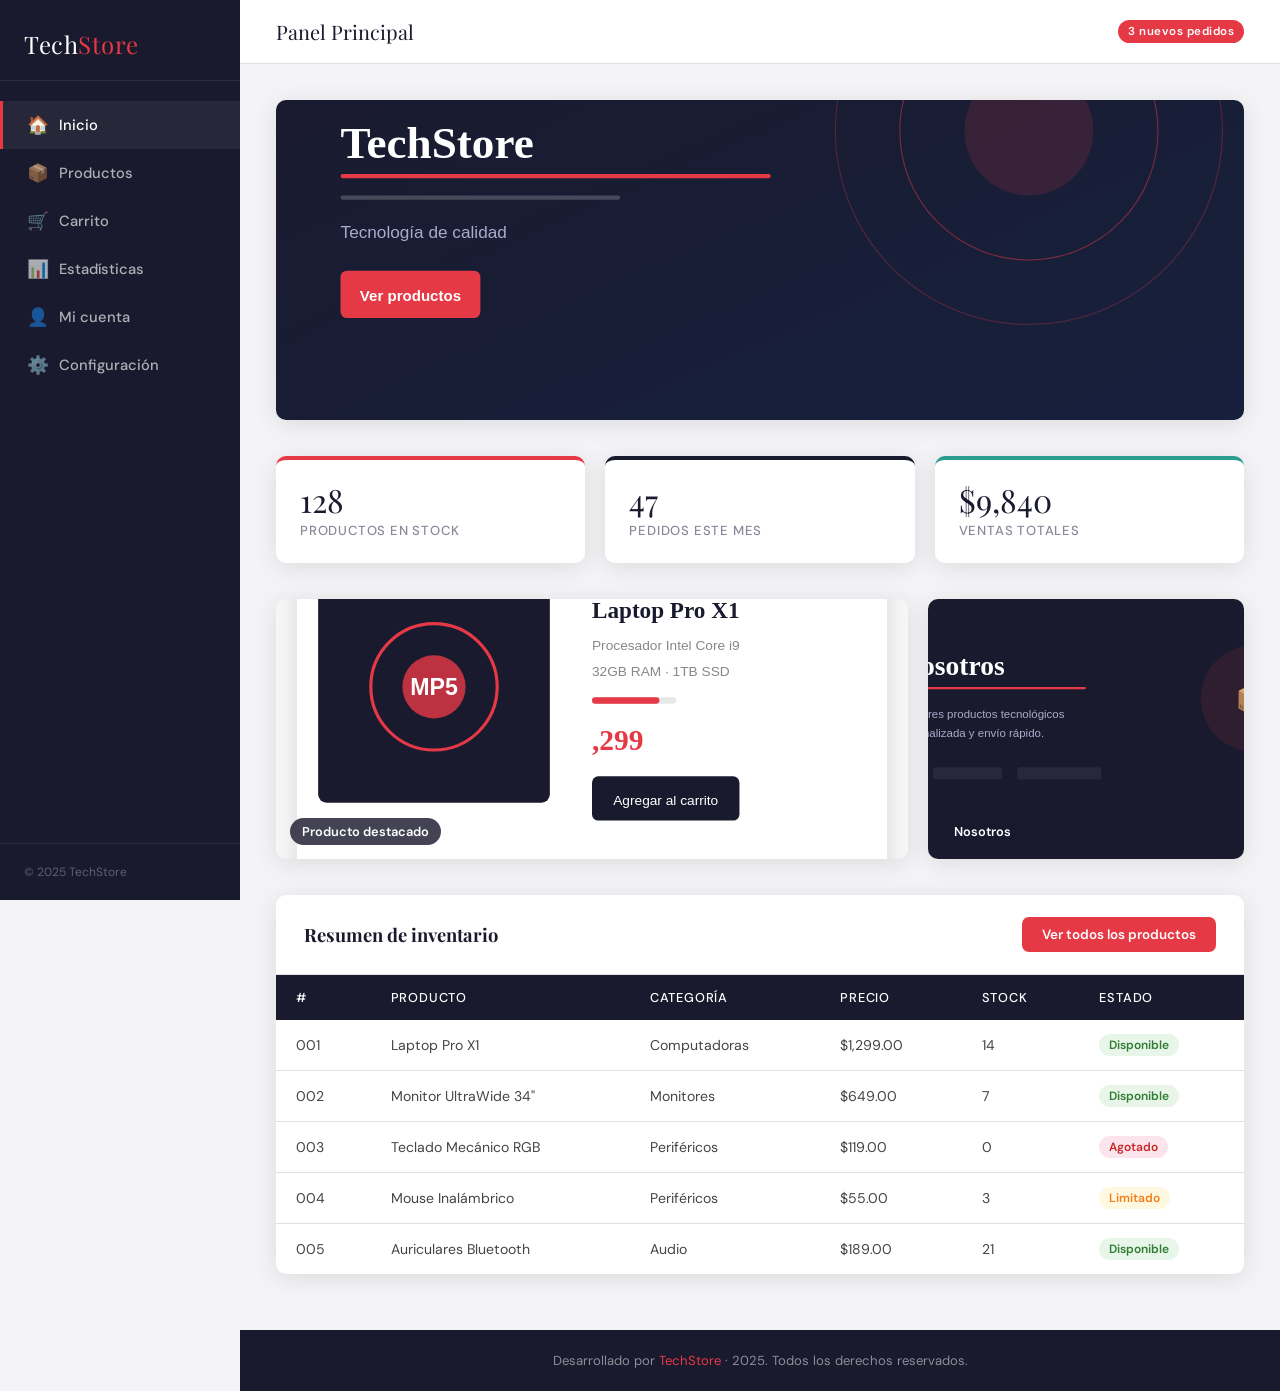
<file: index.html>
<!DOCTYPE html>
<html lang="es">
<head>
  <meta charset="UTF-8" />
  <meta name="viewport" content="width=device-width, initial-scale=1.0" />
  <title>TechStore – Inicio</title>
  <link rel="stylesheet" href="css/estilos.css" />
</head>
<body>

  <button class="menu-toggle" id="menuToggle" aria-label="Abrir menú">☰</button>
  <div class="overlay" id="overlay"></div>

  <aside class="sidebar" id="sidebar">
    <div class="sidebar-logo">
      <span>Tech<em>Store</em></span>
    </div>
    <nav class="sidebar-nav">
      <ul>
        <li><a href="index.html" class="activo"><span class="icono">🏠</span> Inicio</a></li>
        <li><a href="productos.html"><span class="icono">📦</span> Productos</a></li>
        <li><a href="#"><span class="icono">🛒</span> Carrito</a></li>
        <li><a href="#"><span class="icono">📊</span> Estadísticas</a></li>
        <li><a href="#"><span class="icono">👤</span> Mi cuenta</a></li>
        <li><a href="#"><span class="icono">⚙️</span> Configuración</a></li>
      </ul>
    </nav>
    <div class="sidebar-footer">
      &copy; 2025 TechStore
    </div>
  </aside>

  <div class="contenido">

    <header class="topbar">
      <span class="topbar-titulo">Panel Principal</span>
      <div class="topbar-acciones">
        <span class="badge">3 nuevos pedidos</span>
      </div>
    </header>

    <main>

      <div class="hero">
        <img src="img/banner.svg" alt="Banner principal TechStore" />
      </div>

      <div class="tarjetas">
        <div class="tarjeta rojo">
          <div class="tarjeta-numero">128</div>
          <div class="tarjeta-label">Productos en stock</div>
        </div>
        <div class="tarjeta marino">
          <div class="tarjeta-numero">47</div>
          <div class="tarjeta-label">Pedidos este mes</div>
        </div>
        <div class="tarjeta verde">
          <div class="tarjeta-numero">$9,840</div>
          <div class="tarjeta-label">Ventas totales</div>
        </div>
      </div>

      <div class="seccion-imagenes">
        <div class="imagen-card">
          <img src="img/producto.svg" alt="Producto destacado" />
          <span class="etiqueta">Producto destacado</span>
        </div>
        <div class="imagen-card">
          <img src="img/nosotros.svg" alt="Sobre TechStore" />
          <span class="etiqueta">Nosotros</span>
        </div>
      </div>

      <div class="seccion-tabla">
        <div class="seccion-tabla-header">
          <h2>Resumen de inventario</h2>
          <a href="productos.html" class="btn btn-primario">Ver todos los productos</a>
        </div>
        <div class="tabla-wrapper">
          <table>
            <thead>
              <tr>
                <th>#</th>
                <th>Producto</th>
                <th>Categoría</th>
                <th>Precio</th>
                <th>Stock</th>
                <th>Estado</th>
              </tr>
            </thead>
            <tbody>
              <tr>
                <td>001</td>
                <td>Laptop Pro X1</td>
                <td>Computadoras</td>
                <td>$1,299.00</td>
                <td>14</td>
                <td><span class="estado disponible">Disponible</span></td>
              </tr>
              <tr>
                <td>002</td>
                <td>Monitor UltraWide 34"</td>
                <td>Monitores</td>
                <td>$649.00</td>
                <td>7</td>
                <td><span class="estado disponible">Disponible</span></td>
              </tr>
              <tr>
                <td>003</td>
                <td>Teclado Mecánico RGB</td>
                <td>Periféricos</td>
                <td>$119.00</td>
                <td>0</td>
                <td><span class="estado agotado">Agotado</span></td>
              </tr>
              <tr>
                <td>004</td>
                <td>Mouse Inalámbrico</td>
                <td>Periféricos</td>
                <td>$55.00</td>
                <td>3</td>
                <td><span class="estado limitado">Limitado</span></td>
              </tr>
              <tr>
                <td>005</td>
                <td>Auriculares Bluetooth</td>
                <td>Audio</td>
                <td>$189.00</td>
                <td>21</td>
                <td><span class="estado disponible">Disponible</span></td>
              </tr>
            </tbody>
          </table>
        </div>
      </div>

    </main>

    <footer>
      Desarrollado por <span>TechStore</span> · 2025. Todos los derechos reservados.
    </footer>

  </div>

  <script>
    const toggle = document.getElementById('menuToggle');
    const sidebar = document.getElementById('sidebar');
    const overlay = document.getElementById('overlay');

    toggle.addEventListener('click', () => {
      sidebar.classList.toggle('abierto');
      overlay.classList.toggle('visible');
    });

    overlay.addEventListener('click', () => {
      sidebar.classList.remove('abierto');
      overlay.classList.remove('visible');
    });
  </script>

</body>
</html>
</file>
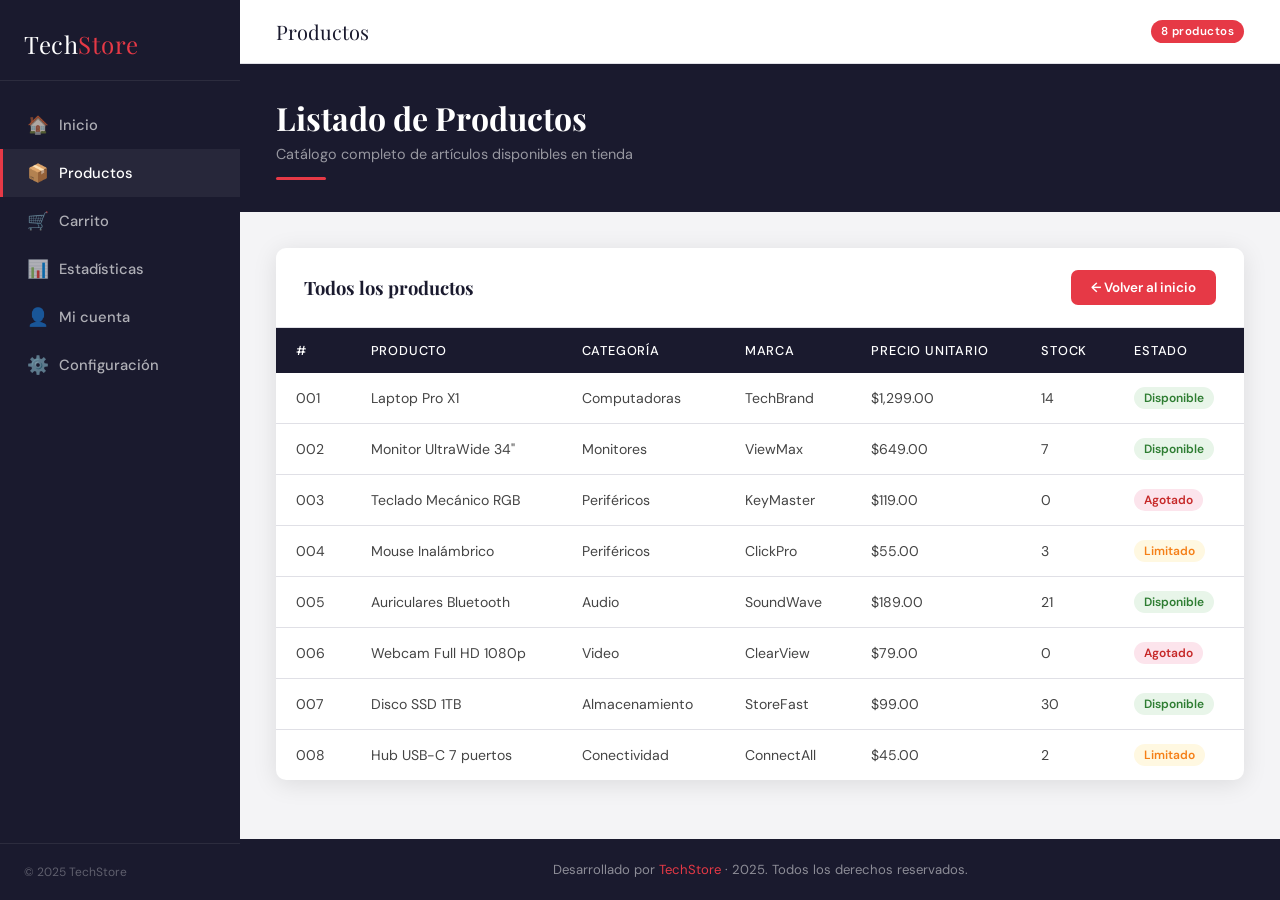
<file: productos.html>
<!DOCTYPE html>
<html lang="es">
<head>
  <meta charset="UTF-8" />
  <meta name="viewport" content="width=device-width, initial-scale=1.0" />
  <title>TechStore – Productos</title>
  <link rel="stylesheet" href="css/estilos.css" />
</head>
<body>

  <button class="menu-toggle" id="menuToggle" aria-label="Abrir menú">☰</button>
  <div class="overlay" id="overlay"></div>

  <aside class="sidebar" id="sidebar">
    <div class="sidebar-logo">
      <span>Tech<em>Store</em></span>
    </div>
    <nav class="sidebar-nav">
      <ul>
        <li><a href="index.html"><span class="icono">🏠</span> Inicio</a></li>
        <li><a href="productos.html" class="activo"><span class="icono">📦</span> Productos</a></li>
        <li><a href="#"><span class="icono">🛒</span> Carrito</a></li>
        <li><a href="#"><span class="icono">📊</span> Estadísticas</a></li>
        <li><a href="#"><span class="icono">👤</span> Mi cuenta</a></li>
        <li><a href="#"><span class="icono">⚙️</span> Configuración</a></li>
      </ul>
    </nav>
    <div class="sidebar-footer">
      &copy; 2025 TechStore
    </div>
  </aside>

  <div class="contenido">

    <header class="topbar">
      <span class="topbar-titulo">Productos</span>
      <div class="topbar-acciones">
        <span class="badge">8 productos</span>
      </div>
    </header>

    <main>

      <div class="page-header">
        <h1>Listado de Productos</h1>
        <p>Catálogo completo de artículos disponibles en tienda</p>
        <div class="linea"></div>
      </div>

      <div class="seccion-tabla">
        <div class="seccion-tabla-header">
          <h2>Todos los productos</h2>
          <a href="index.html" class="btn btn-primario">← Volver al inicio</a>
        </div>
        <div class="tabla-wrapper">
          <table>
            <thead>
              <tr>
                <th>#</th>
                <th>Producto</th>
                <th>Categoría</th>
                <th>Marca</th>
                <th>Precio unitario</th>
                <th>Stock</th>
                <th>Estado</th>
              </tr>
            </thead>
            <tbody>
              <tr>
                <td>001</td>
                <td>Laptop Pro X1</td>
                <td>Computadoras</td>
                <td>TechBrand</td>
                <td>$1,299.00</td>
                <td>14</td>
                <td><span class="estado disponible">Disponible</span></td>
              </tr>
              <tr>
                <td>002</td>
                <td>Monitor UltraWide 34"</td>
                <td>Monitores</td>
                <td>ViewMax</td>
                <td>$649.00</td>
                <td>7</td>
                <td><span class="estado disponible">Disponible</span></td>
              </tr>
              <tr>
                <td>003</td>
                <td>Teclado Mecánico RGB</td>
                <td>Periféricos</td>
                <td>KeyMaster</td>
                <td>$119.00</td>
                <td>0</td>
                <td><span class="estado agotado">Agotado</span></td>
              </tr>
              <tr>
                <td>004</td>
                <td>Mouse Inalámbrico</td>
                <td>Periféricos</td>
                <td>ClickPro</td>
                <td>$55.00</td>
                <td>3</td>
                <td><span class="estado limitado">Limitado</span></td>
              </tr>
              <tr>
                <td>005</td>
                <td>Auriculares Bluetooth</td>
                <td>Audio</td>
                <td>SoundWave</td>
                <td>$189.00</td>
                <td>21</td>
                <td><span class="estado disponible">Disponible</span></td>
              </tr>
              <tr>
                <td>006</td>
                <td>Webcam Full HD 1080p</td>
                <td>Video</td>
                <td>ClearView</td>
                <td>$79.00</td>
                <td>0</td>
                <td><span class="estado agotado">Agotado</span></td>
              </tr>
              <tr>
                <td>007</td>
                <td>Disco SSD 1TB</td>
                <td>Almacenamiento</td>
                <td>StoreFast</td>
                <td>$99.00</td>
                <td>30</td>
                <td><span class="estado disponible">Disponible</span></td>
              </tr>
              <tr>
                <td>008</td>
                <td>Hub USB-C 7 puertos</td>
                <td>Conectividad</td>
                <td>ConnectAll</td>
                <td>$45.00</td>
                <td>2</td>
                <td><span class="estado limitado">Limitado</span></td>
              </tr>
            </tbody>
          </table>
        </div>
      </div>

    </main>

    <footer>
      Desarrollado por <span>TechStore</span> · 2025. Todos los derechos reservados.
    </footer>

  </div>

  <script>
    const toggle = document.getElementById('menuToggle');
    const sidebar = document.getElementById('sidebar');
    const overlay = document.getElementById('overlay');

    toggle.addEventListener('click', () => {
      sidebar.classList.toggle('abierto');
      overlay.classList.toggle('visible');
    });

    overlay.addEventListener('click', () => {
      sidebar.classList.remove('abierto');
      overlay.classList.remove('visible');
    });
  </script>

</body>
</html>
</file>
<file: css/estilos.css>
@import url('https://fonts.googleapis.com/css2?family=DM+Sans:wght@300;400;500;600&family=Playfair+Display:wght@700&display=swap');

*, *::before, *::after {
  box-sizing: border-box;
  margin: 0;
  padding: 0;
}

:root {
  --rojo: #e63946;
  --rojo-oscuro: #c1121f;
  --marino: #1a1a2e;
  --marino-medio: #16213e;
  --marino-claro: #0f3460;
  --gris-claro: #f4f4f6;
  --gris-medio: #e0e0e6;
  --gris-texto: #888899;
  --blanco: #ffffff;
  --sombra: 0 4px 24px rgba(0, 0, 0, 0.10);
  --sombra-hover: 0 8px 32px rgba(0, 0, 0, 0.16);
  --radio: 10px;
  --sidebar-width: 240px;
  --font-cuerpo: 'DM Sans', sans-serif;
  --font-titulo: 'Playfair Display', serif;
  --transicion: 0.22s ease;
}

html {
  scroll-behavior: smooth;
}

body {
  font-family: var(--font-cuerpo);
  background-color: var(--gris-claro);
  color: var(--marino);
  display: flex;
  min-height: 100vh;
}

/* ===== SIDEBAR ===== */

.sidebar {
  width: var(--sidebar-width);
  background-color: var(--marino);
  min-height: 100vh;
  position: fixed;
  top: 0;
  left: 0;
  display: flex;
  flex-direction: column;
  z-index: 100;
  transition: transform var(--transicion);
}

.sidebar-logo {
  padding: 28px 24px 20px;
  border-bottom: 1px solid rgba(255, 255, 255, 0.08);
}

.sidebar-logo span {
  font-family: var(--font-titulo);
  font-size: 1.5rem;
  color: var(--blanco);
  letter-spacing: 0.5px;
}

.sidebar-logo span em {
  color: var(--rojo);
  font-style: normal;
}

.sidebar-nav {
  padding: 20px 0;
  flex: 1;
}

.sidebar-nav ul {
  list-style: none;
}

.sidebar-nav li a {
  display: flex;
  align-items: center;
  gap: 12px;
  padding: 13px 24px;
  color: rgba(255, 255, 255, 0.65);
  text-decoration: none;
  font-size: 0.92rem;
  font-weight: 500;
  transition: all var(--transicion);
  border-left: 3px solid transparent;
}

.sidebar-nav li a:hover,
.sidebar-nav li a.activo {
  color: var(--blanco);
  background-color: rgba(255, 255, 255, 0.06);
  border-left-color: var(--rojo);
}

.sidebar-nav li a .icono {
  font-size: 1.1rem;
  width: 20px;
  text-align: center;
}

.sidebar-footer {
  padding: 20px 24px;
  border-top: 1px solid rgba(255, 255, 255, 0.08);
  font-size: 0.75rem;
  color: rgba(255, 255, 255, 0.3);
}

/* ===== TOGGLE HAMBURGUESA ===== */

.menu-toggle {
  display: none;
  position: fixed;
  top: 16px;
  left: 16px;
  z-index: 200;
  background: var(--marino);
  border: none;
  color: white;
  width: 42px;
  height: 42px;
  border-radius: 8px;
  font-size: 1.3rem;
  cursor: pointer;
  align-items: center;
  justify-content: center;
  box-shadow: var(--sombra);
}

/* ===== CONTENIDO PRINCIPAL ===== */

.contenido {
  margin-left: var(--sidebar-width);
  flex: 1;
  display: flex;
  flex-direction: column;
  min-height: 100vh;
}

/* ===== TOPBAR ===== */

.topbar {
  background: var(--blanco);
  padding: 18px 36px;
  display: flex;
  align-items: center;
  justify-content: space-between;
  border-bottom: 1px solid var(--gris-medio);
  position: sticky;
  top: 0;
  z-index: 50;
}

.topbar-titulo {
  font-family: var(--font-titulo);
  font-size: 1.25rem;
  color: var(--marino);
}

.topbar-acciones {
  display: flex;
  gap: 10px;
  align-items: center;
}

.badge {
  background: var(--rojo);
  color: white;
  font-size: 0.72rem;
  font-weight: 600;
  padding: 4px 10px;
  border-radius: 20px;
  letter-spacing: 0.5px;
}

/* ===== MAIN ===== */

main {
  padding: 36px;
  flex: 1;
}

/* ===== HERO BANNER ===== */

.hero {
  border-radius: var(--radio);
  overflow: hidden;
  margin-bottom: 36px;
  box-shadow: var(--sombra);
  position: relative;
}

.hero img {
  width: 100%;
  height: 320px;
  object-fit: cover;
  display: block;
}

/* ===== TARJETAS RESUMEN ===== */

.tarjetas {
  display: grid;
  grid-template-columns: repeat(3, 1fr);
  gap: 20px;
  margin-bottom: 36px;
}

.tarjeta {
  background: var(--blanco);
  border-radius: var(--radio);
  padding: 24px;
  box-shadow: var(--sombra);
  transition: box-shadow var(--transicion), transform var(--transicion);
  border-top: 4px solid transparent;
}

.tarjeta:hover {
  box-shadow: var(--sombra-hover);
  transform: translateY(-3px);
}

.tarjeta.rojo { border-top-color: var(--rojo); }
.tarjeta.marino { border-top-color: var(--marino); }
.tarjeta.verde { border-top-color: #2a9d8f; }

.tarjeta-numero {
  font-family: var(--font-titulo);
  font-size: 2rem;
  color: var(--marino);
  line-height: 1;
  margin-bottom: 6px;
}

.tarjeta-label {
  font-size: 0.82rem;
  color: var(--gris-texto);
  font-weight: 500;
  text-transform: uppercase;
  letter-spacing: 0.8px;
}

/* ===== SECCIÓN IMÁGENES ===== */

.seccion-imagenes {
  display: grid;
  grid-template-columns: 2fr 1fr;
  gap: 20px;
  margin-bottom: 36px;
}

.imagen-card {
  border-radius: var(--radio);
  overflow: hidden;
  box-shadow: var(--sombra);
  position: relative;
}

.imagen-card img {
  width: 100%;
  height: 260px;
  object-fit: cover;
  display: block;
  transition: transform 0.4s ease;
}

.imagen-card:hover img {
  transform: scale(1.03);
}

.imagen-card .etiqueta {
  position: absolute;
  bottom: 14px;
  left: 14px;
  background: rgba(26, 26, 46, 0.82);
  color: white;
  font-size: 0.8rem;
  font-weight: 600;
  padding: 5px 12px;
  border-radius: 20px;
  backdrop-filter: blur(6px);
}

/* ===== TABLA ===== */

.seccion-tabla {
  background: var(--blanco);
  border-radius: var(--radio);
  box-shadow: var(--sombra);
  overflow: hidden;
  margin-bottom: 20px;
}

.seccion-tabla-header {
  padding: 22px 28px;
  display: flex;
  align-items: center;
  justify-content: space-between;
  border-bottom: 1px solid var(--gris-medio);
}

.seccion-tabla-header h2 {
  font-family: var(--font-titulo);
  font-size: 1.15rem;
  color: var(--marino);
}

.btn {
  display: inline-block;
  padding: 9px 20px;
  border-radius: 7px;
  font-family: var(--font-cuerpo);
  font-size: 0.84rem;
  font-weight: 600;
  cursor: pointer;
  border: none;
  text-decoration: none;
  transition: all var(--transicion);
}

.btn-primario {
  background: var(--rojo);
  color: white;
}

.btn-primario:hover {
  background: var(--rojo-oscuro);
  box-shadow: 0 4px 12px rgba(230, 57, 70, 0.4);
}

.tabla-wrapper {
  overflow-x: auto;
}

table {
  width: 100%;
  border-collapse: collapse;
  font-size: 0.88rem;
}

thead {
  background-color: var(--marino);
  color: white;
}

thead th {
  padding: 14px 20px;
  text-align: left;
  font-weight: 500;
  font-size: 0.80rem;
  text-transform: uppercase;
  letter-spacing: 0.8px;
  white-space: nowrap;
}

tbody tr {
  border-bottom: 1px solid var(--gris-medio);
  transition: background var(--transicion);
}

tbody tr:last-child {
  border-bottom: none;
}

tbody tr:hover {
  background-color: #fafafa;
}

tbody td {
  padding: 14px 20px;
  color: #444;
  vertical-align: middle;
}

.estado {
  display: inline-block;
  padding: 3px 10px;
  border-radius: 20px;
  font-size: 0.75rem;
  font-weight: 600;
}

.estado.disponible {
  background: #e8f5e9;
  color: #2e7d32;
}

.estado.agotado {
  background: #fce4ec;
  color: #c62828;
}

.estado.limitado {
  background: #fff8e1;
  color: #f57f17;
}

/* ===== FOOTER ===== */

footer {
  background: var(--marino);
  color: rgba(255, 255, 255, 0.5);
  text-align: center;
  padding: 22px 36px;
  font-size: 0.82rem;
}

footer span {
  color: var(--rojo);
}

/* ===== PÁGINA DE PRODUCTOS ===== */

.page-header {
  background: var(--marino);
  color: white;
  padding: 32px 36px;
  margin: -36px -36px 36px;
}

.page-header h1 {
  font-family: var(--font-titulo);
  font-size: 2rem;
  margin-bottom: 6px;
}

.page-header p {
  color: rgba(255, 255, 255, 0.55);
  font-size: 0.9rem;
}

.page-header .linea {
  width: 50px;
  height: 3px;
  background: var(--rojo);
  border-radius: 2px;
  margin-top: 14px;
}

/* ===== RESPONSIVE ===== */

@media (max-width: 1024px) {
  .tarjetas {
    grid-template-columns: repeat(2, 1fr);
  }
}

@media (max-width: 768px) {
  .menu-toggle {
    display: flex;
  }

  .sidebar {
    transform: translateX(-100%);
  }

  .sidebar.abierto {
    transform: translateX(0);
  }

  .contenido {
    margin-left: 0;
  }

  main {
    padding: 24px 18px;
  }

  .topbar {
    padding: 16px 18px 16px 70px;
  }

  .tarjetas {
    grid-template-columns: 1fr;
  }

  .seccion-imagenes {
    grid-template-columns: 1fr;
  }

  .hero img {
    height: 200px;
  }

  .page-header {
    margin: -24px -18px 28px;
    padding: 24px 18px 24px 70px;
  }

  .seccion-tabla-header {
    flex-direction: column;
    align-items: flex-start;
    gap: 12px;
  }

  footer {
    padding: 18px;
  }
}

@media (max-width: 480px) {
  .tarjeta-numero {
    font-size: 1.6rem;
  }

  .topbar-titulo {
    font-size: 1rem;
  }
}

/* ===== OVERLAY PARA MÓVIL ===== */

.overlay {
  display: none;
  position: fixed;
  inset: 0;
  background: rgba(0, 0, 0, 0.45);
  z-index: 90;
}

.overlay.visible {
  display: block;
}
</file>
